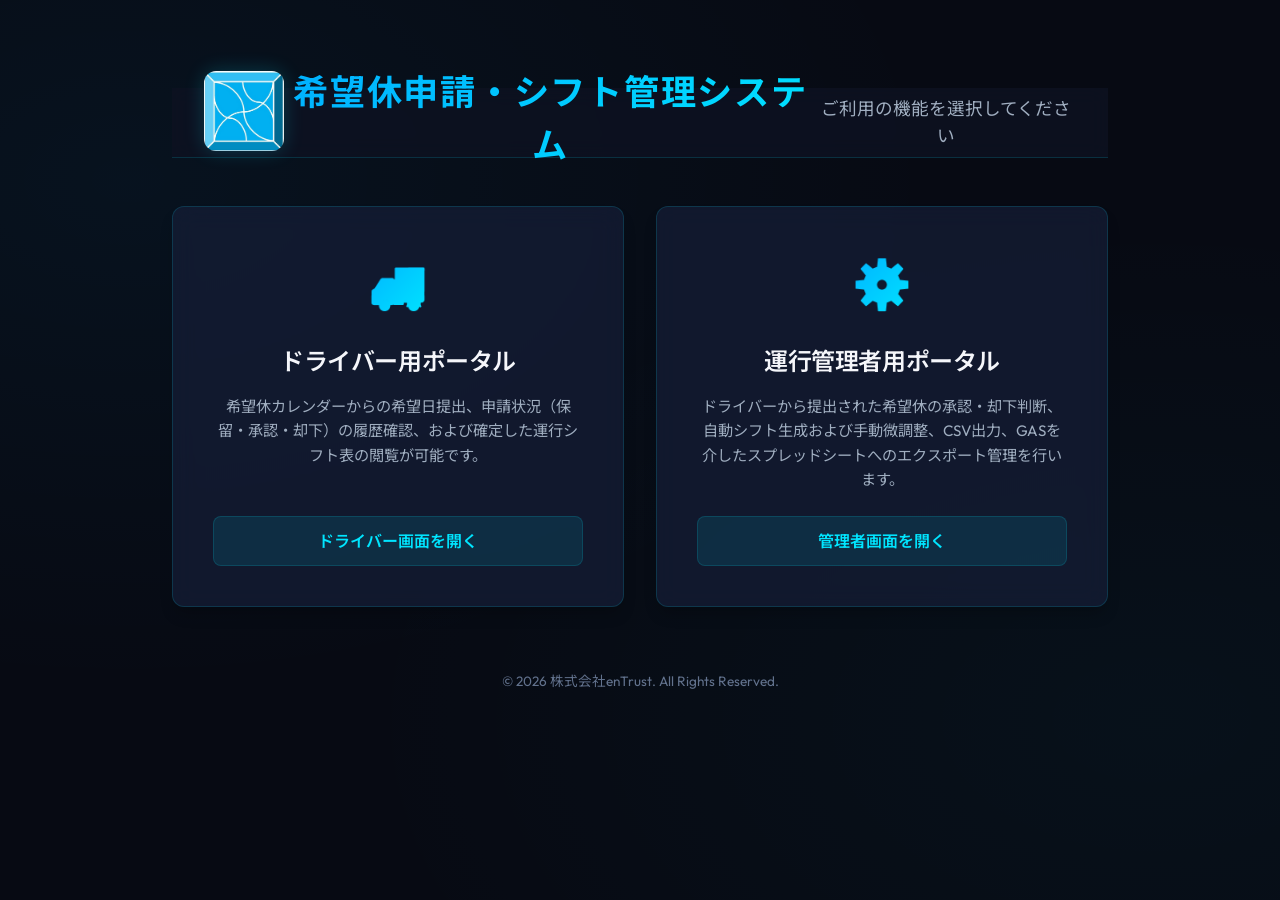
<file: index.html>
<!DOCTYPE html>
<html lang="ja">
<head>
  <meta charset="UTF-8">
  <meta name="viewport" content="width=device-width, initial-scale=1.0">
  <title>希望休申請・シフト管理システム - ポータル</title>
  <link rel="stylesheet" href="app.css">
  <style>
    .portal-container {
      display: flex;
      flex-direction: column;
      align-items: center;
      justify-content: center;
      min-height: calc(100vh - 120px);
      padding: 2rem;
      max-width: 1000px;
      margin: 0 auto;
      width: 100%;
    }
    .portal-header {
      text-align: center;
      margin-bottom: 3rem;
      animation: fadeIn 0.8s ease-out;
    }
    .portal-logo {
      height: 80px;
      width: 80px;
      border-radius: 12px;
      object-fit: contain;
      margin-bottom: 1.5rem;
      box-shadow: 0 0 20px rgba(0, 229, 255, 0.2);
    }
    .portal-title {
      font-size: 2.2rem;
      font-weight: 700;
      margin-bottom: 0.5rem;
      letter-spacing: 0.05em;
    }
    .portal-subtitle {
      color: var(--text-sub);
      font-size: 1.1rem;
    }
    .portal-grid {
      display: grid;
      grid-template-columns: repeat(auto-fit, minmax(320px, 1fr));
      gap: 2rem;
      width: 100%;
      animation: slideUp 0.8s cubic-bezier(0.4, 0, 0.2, 1);
    }
    .portal-card {
      padding: 2.5rem;
      text-align: center;
      display: flex;
      flex-direction: column;
      align-items: center;
      cursor: pointer;
      position: relative;
      overflow: hidden;
      text-decoration: none;
    }
    .portal-card::before {
      content: '';
      position: absolute;
      top: 0;
      left: 0;
      width: 100%;
      height: 4px;
      background: var(--accent-gradient);
      opacity: 0;
      transition: opacity var(--transition-normal);
    }
    .portal-card:hover::before {
      opacity: 1;
    }
    .portal-card:hover {
      transform: translateY(-8px);
      border-color: var(--border-focus);
      box-shadow: var(--shadow-lg), 0 0 30px var(--accent-glow);
    }
    .portal-icon {
      font-size: 3rem;
      margin-bottom: 1.5rem;
      background: var(--accent-gradient);
      -webkit-background-clip: text;
      -webkit-text-fill-color: transparent;
      display: inline-block;
      transition: transform var(--transition-normal);
    }
    .portal-card:hover .portal-icon {
      transform: scale(1.15) rotate(5deg);
    }
    .card-title {
      font-size: 1.5rem;
      color: var(--text-main);
      margin-bottom: 1rem;
      font-weight: 600;
    }
    .card-desc {
      color: var(--text-sub);
      font-size: 0.95rem;
      line-height: 1.6;
      flex-grow: 1;
      margin-bottom: 1.5rem;
    }
    .portal-btn {
      display: inline-flex;
      align-items: center;
      justify-content: center;
      padding: 0.75rem 1.5rem;
      border-radius: var(--radius-sm);
      background: rgba(0, 229, 255, 0.1);
      border: 1px solid var(--border-color);
      color: var(--accent-color);
      font-weight: 600;
      transition: var(--transition-normal);
      width: 100%;
    }
    .portal-card:hover .portal-btn {
      background: var(--accent-gradient);
      color: var(--bg-dark);
      border-color: transparent;
      box-shadow: 0 0 15px var(--accent-glow);
    }
    .portal-footer {
      text-align: center;
      margin-top: 4rem;
      color: var(--text-muted);
      font-size: 0.85rem;
    }
    
    @keyframes fadeIn {
      from { opacity: 0; transform: translateY(-10px); }
      to { opacity: 1; transform: translateY(0); }
    }
    @keyframes slideUp {
      from { opacity: 0; transform: translateY(20px); }
      to { opacity: 1; transform: translateY(0); }
    }
  </style>
</head>
<body>
  <div class="portal-container">
    <header class="portal-header">
      <img src="logo.png" alt="株式会社enTrust" class="portal-logo">
      <h1 class="portal-title text-gradient">希望休申請・シフト管理システム</h1>
      <p class="portal-subtitle">ご利用の機能を選択してください</p>
    </header>

    <div class="portal-grid">
      <a href="driver.html" class="glass-panel portal-card">
        <div class="portal-icon">🚚</div>
        <h2 class="card-title">ドライバー用ポータル</h2>
        <p class="card-desc">
          希望休カレンダーからの希望日提出、申請状況（保留・承認・却下）の履歴確認、および確定した運行シフト表の閲覧が可能です。
        </p>
        <span class="portal-btn">ドライバー画面を開く</span>
      </a>

      <a href="admin.html" class="glass-panel portal-card">
        <div class="portal-icon">⚙️</div>
        <h2 class="card-title">運行管理者用ポータル</h2>
        <p class="card-desc">
          ドライバーから提出された希望休の承認・却下判断、自動シフト生成および手動微調整、CSV出力、GASを介したスプレッドシートへのエクスポート管理を行います。
        </p>
        <span class="portal-btn">管理者画面を開く</span>
      </a>
    </div>

    <footer class="portal-footer">
      &copy; 2026 株式会社enTrust. All Rights Reserved.
    </footer>
  </div>
</body>
</html>
</file>
<file: app.css>
@import url('https://fonts.googleapis.com/css2?family=Noto+Sans+JP:wght@300;400;500;700&family=Outfit:wght@300;400;500;600;700&display=swap');

/* =================================================================
   DESIGN SYSTEM & VARIABLES
   ================================================================= */
:root {
  --font-sans: 'Outfit', 'Noto Sans JP', sans-serif;
  
  /* Color Palette - Premium Tech Dark Logistics */
  --bg-dark: #070a13;
  --bg-primary: #0d1222;
  --bg-secondary: #161f38;
  --bg-card: rgba(22, 31, 56, 0.7);
  --border-color: rgba(0, 229, 255, 0.15);
  --border-focus: rgba(0, 229, 255, 0.6);
  
  --accent-color: #00e5ff;
  --accent-glow: rgba(0, 229, 255, 0.35);
  --accent-gradient: linear-gradient(135deg, #00b0ff, #00e5ff);
  
  --text-main: #f5f6fa;
  --text-sub: #a0aec0;
  --text-muted: #62728d;
  
  /* Status Colors */
  --pending: #ffb300;
  --pending-glow: rgba(255, 179, 0, 0.3);
  --pending-bg: rgba(255, 179, 0, 0.08);
  
  --approved: #00e676;
  --approved-glow: rgba(0, 230, 118, 0.3);
  --approved-bg: rgba(0, 230, 118, 0.08);
  
  --rejected: #ff1744;
  --rejected-glow: rgba(255, 23, 68, 0.3);
  --rejected-bg: rgba(255, 23, 68, 0.08);

  --shadow-sm: 0 4px 6px -1px rgba(0, 0, 0, 0.1), 0 2px 4px -1px rgba(0, 0, 0, 0.06);
  --shadow-md: 0 10px 15px -3px rgba(0, 0, 0, 0.2), 0 4px 6px -2px rgba(0, 0, 0, 0.05);
  --shadow-lg: 0 20px 25px -5px rgba(0, 0, 0, 0.3), 0 10px 10px -5px rgba(0, 0, 0, 0.04);
  --shadow-glow: 0 0 15px var(--accent-glow);
  
  --radius-sm: 8px;
  --radius-md: 12px;
  --radius-lg: 18px;
  --radius-full: 9999px;
  
  --transition-fast: 0.15s ease;
  --transition-normal: 0.3s cubic-bezier(0.4, 0, 0.2, 1);
}

/* =================================================================
   BASE STYLES
   ================================================================= */
* {
  box-sizing: border-box;
  margin: 0;
  padding: 0;
  scrollbar-width: thin;
  scrollbar-color: var(--accent-color) var(--bg-secondary);
}

body {
  font-family: var(--font-sans);
  background-color: var(--bg-dark);
  background-image: 
    radial-gradient(at 10% 20%, rgba(0, 176, 255, 0.05) 0px, transparent 50%),
    radial-gradient(at 90% 80%, rgba(0, 229, 255, 0.03) 0px, transparent 50%);
  color: var(--text-main);
  min-height: 100vh;
  overflow-x: hidden;
  display: flex;
  flex-direction: column;
  line-height: 1.5;
}

/* Custom Scrollbars */
::-webkit-scrollbar {
  width: 6px;
  height: 6px;
}
::-webkit-scrollbar-track {
  background: var(--bg-primary);
}
::-webkit-scrollbar-thumb {
  background: var(--bg-secondary);
  border-radius: var(--radius-full);
}
::-webkit-scrollbar-thumb:hover {
  background: var(--accent-color);
}

/* =================================================================
   TYPOGRAPHY & UTILITIES
   ================================================================= */
h1, h2, h3, h4 {
  font-weight: 600;
  letter-spacing: -0.02em;
}

a {
  color: var(--accent-color);
  text-decoration: none;
  transition: var(--transition-fast);
}
a:hover {
  filter: brightness(1.2);
}

.text-gradient {
  background: var(--accent-gradient);
  -webkit-background-clip: text;
  -webkit-text-fill-color: transparent;
}

.glass-panel {
  background: var(--bg-card);
  backdrop-filter: blur(12px);
  -webkit-backdrop-filter: blur(12px);
  border: 1px solid var(--border-color);
  border-radius: var(--radius-md);
  box-shadow: var(--shadow-md);
  transition: var(--transition-normal);
}
.glass-panel:hover {
  border-color: rgba(0, 229, 255, 0.25);
  box-shadow: var(--shadow-lg), 0 0 20px rgba(0, 229, 255, 0.05);
}

/* Active Loader */
.spinner {
  width: 24px;
  height: 24px;
  border: 3px solid rgba(255, 255, 255, 0.1);
  border-radius: 50%;
  border-top-color: var(--accent-color);
  animation: spin 0.8s linear infinite;
  display: inline-block;
}
@keyframes spin {
  to { transform: rotate(360deg); }
}

/* =================================================================
   LAYOUT & CONTAINER
   ================================================================= */
header {
  height: 70px;
  padding: 0 2rem;
  display: flex;
  justify-content: space-between;
  align-items: center;
  border-bottom: 1px solid var(--border-color);
  background: rgba(13, 18, 34, 0.85);
  backdrop-filter: blur(10px);
  position: sticky;
  top: 0;
  z-index: 100;
}

.logo {
  display: flex;
  align-items: center;
  gap: 0.75rem;
  font-size: 1.35rem;
  font-weight: 700;
  letter-spacing: 0.05em;
}
.logo-icon {
  width: 32px;
  height: 32px;
  background: var(--accent-gradient);
  border-radius: var(--radius-sm);
  display: grid;
  place-items: center;
  box-shadow: var(--shadow-glow);
}
.logo-icon svg {
  fill: var(--bg-dark);
}

.nav-right {
  display: flex;
  align-items: center;
  gap: 1.5rem;
}

.connection-badge {
  display: flex;
  align-items: center;
  gap: 0.5rem;
  font-size: 0.8rem;
  font-weight: 500;
  padding: 0.4rem 0.8rem;
  background: rgba(255, 255, 255, 0.05);
  border-radius: var(--radius-full);
  border: 1px solid rgba(255, 255, 255, 0.05);
  cursor: pointer;
  transition: var(--transition-fast);
}
.connection-badge:hover {
  background: rgba(255, 255, 255, 0.1);
}
.connection-badge.live .dot {
  background: var(--approved);
  box-shadow: 0 0 8px var(--approved);
}
.connection-badge.demo .dot {
  background: var(--pending);
  box-shadow: 0 0 8px var(--pending);
}
.connection-badge .dot {
  width: 8px;
  height: 8px;
  border-radius: 50%;
}

.user-profile-menu {
  display: flex;
  align-items: center;
  gap: 0.8rem;
}
.user-avatar {
  width: 36px;
  height: 36px;
  background: var(--bg-secondary);
  border: 1px solid var(--border-color);
  border-radius: 50%;
  display: grid;
  place-items: center;
  color: var(--accent-color);
  font-weight: 600;
}
.user-info-text {
  display: flex;
  flex-direction: column;
}
.user-name {
  font-size: 0.9rem;
  font-weight: 500;
}
.user-role-badge {
  font-size: 0.7rem;
  font-weight: 700;
  padding: 0.1rem 0.4rem;
  background: rgba(0, 229, 255, 0.12);
  border: 1px solid rgba(0, 229, 255, 0.3);
  color: var(--accent-color);
  border-radius: 4px;
  width: fit-content;
  margin-top: 2px;
}
.user-role-badge.admin {
  background: rgba(255, 179, 0, 0.12);
  border-color: rgba(255, 179, 0, 0.3);
  color: var(--pending);
}

.btn-icon {
  background: none;
  border: none;
  color: var(--text-sub);
  width: 36px;
  height: 36px;
  border-radius: 50%;
  cursor: pointer;
  display: grid;
  place-items: center;
  transition: var(--transition-fast);
}
.btn-icon:hover {
  background: rgba(255, 255, 255, 0.05);
  color: var(--text-main);
}

main {
  flex: 1;
  padding: 2rem;
  max-width: 1400px;
  width: 100%;
  margin: 0 auto;
}

/* =================================================================
   AUTH CARD
   ================================================================= */
.auth-container {
  display: flex;
  justify-content: center;
  align-items: center;
  min-height: calc(100vh - 200px);
}
.auth-card {
  width: 100%;
  max-width: 420px;
  padding: 2.5rem;
}
.auth-title {
  font-size: 1.75rem;
  margin-bottom: 0.5rem;
  text-align: center;
}
.auth-subtitle {
  color: var(--pending);
  font-size: 0.875rem;
  margin-bottom: 2rem;
  text-align: center;
  font-weight: 500;
}

.form-group {
  margin-bottom: 1.25rem;
}
.form-label {
  display: block;
  font-size: 0.85rem;
  font-weight: 500;
  color: var(--text-sub);
  margin-bottom: 0.5rem;
}
.form-input {
  width: 100%;
  background: var(--bg-primary);
  border: 1px solid var(--border-color);
  color: var(--text-main);
  padding: 0.8rem 1rem;
  border-radius: var(--radius-sm);
  font-family: var(--font-sans);
  font-size: 0.95rem;
  outline: none;
  transition: var(--transition-fast);
}
.form-input:focus {
  border-color: var(--border-focus);
  box-shadow: 0 0 0 3px rgba(0, 229, 255, 0.15);
}
.form-select {
  appearance: none;
  background-image: url("data:image/svg+xml,%3Csvg xmlns='http://www.w3.org/2000/svg' viewBox='0 0 24 24' fill='%23a0aec0'%3E%3Cpath d='M7 10l5 5 5-5z'/%3E%3C/svg%3E");
  background-repeat: no-repeat;
  background-position: right 0.75rem center;
  background-size: 1.25rem;
  padding-right: 2.5rem;
}

.btn {
  width: 100%;
  background: var(--accent-gradient);
  border: none;
  color: var(--bg-dark);
  padding: 0.85rem;
  border-radius: var(--radius-sm);
  font-size: 0.95rem;
  font-weight: 600;
  cursor: pointer;
  display: flex;
  justify-content: center;
  align-items: center;
  gap: 0.5rem;
  box-shadow: var(--shadow-sm);
  transition: var(--transition-normal);
}
.btn:hover {
  transform: translateY(-2px);
  box-shadow: var(--shadow-md), 0 5px 15px rgba(0, 229, 255, 0.3);
}
.btn:active {
  transform: translateY(0);
}
.btn-secondary {
  background: rgba(255, 255, 255, 0.05);
  border: 1px solid var(--border-color);
  color: var(--text-main);
}
.btn-secondary:hover {
  background: rgba(255, 255, 255, 0.1);
  box-shadow: var(--shadow-sm);
}

.auth-toggle {
  text-align: center;
  margin-top: 1.5rem;
  font-size: 0.875rem;
  color: var(--text-sub);
}
.auth-toggle span {
  color: var(--accent-color);
  cursor: pointer;
  font-weight: 500;
}

/* Quick Demo Login Panel */
.demo-accounts {
  margin-top: 2rem;
  padding-top: 1.5rem;
  border-top: 1px dashed rgba(255, 255, 255, 0.1);
}
.demo-accounts h4 {
  font-size: 0.8rem;
  color: var(--text-muted);
  text-transform: uppercase;
  margin-bottom: 0.75rem;
  letter-spacing: 0.05em;
  text-align: center;
}
.demo-btn-group {
  display: grid;
  grid-template-columns: 1fr 1fr;
  gap: 0.5rem;
}
.btn-demo {
  background: rgba(0, 229, 255, 0.05);
  border: 1px solid rgba(0, 229, 255, 0.2);
  color: var(--accent-color);
  padding: 0.4rem;
  border-radius: 6px;
  font-size: 0.75rem;
  font-weight: 500;
  cursor: pointer;
  text-align: center;
  transition: var(--transition-fast);
}
.btn-demo:hover {
  background: rgba(0, 229, 255, 0.12);
  border-color: var(--accent-color);
}
.btn-demo.admin {
  background: rgba(255, 179, 0, 0.05);
  border-color: rgba(255, 179, 0, 0.2);
  color: var(--pending);
}
.btn-demo.admin:hover {
  background: rgba(255, 179, 0, 0.12);
  border-color: var(--pending);
}

/* =================================================================
   DASHBOARD UTILITIES & STATS
   ================================================================= */
.dashboard-grid {
  display: grid;
  grid-template-columns: 2.5fr 1.5fr;
  gap: 1.5rem;
}

@media (max-width: 1024px) {
  .dashboard-grid {
    grid-template-columns: 1fr;
  }
}

.panel-header {
  padding: 1.25rem 1.5rem;
  border-bottom: 1px solid var(--border-color);
  display: flex;
  justify-content: space-between;
  align-items: center;
}
.panel-title {
  font-size: 1.1rem;
  font-weight: 600;
}
.panel-body {
  padding: 1.5rem;
}

/* Stats Widgets */
.stats-row {
  display: grid;
  grid-template-columns: repeat(3, 1fr);
  gap: 1rem;
  margin-bottom: 1.5rem;
}
.stat-card {
  padding: 1rem;
  border-radius: var(--radius-md);
  background: rgba(255, 255, 255, 0.02);
  border: 1px solid rgba(255, 255, 255, 0.04);
  display: flex;
  flex-direction: column;
  position: relative;
  overflow: hidden;
}
.stat-card::before {
  content: '';
  position: absolute;
  top: 0;
  left: 0;
  width: 4px;
  height: 100%;
}
.stat-card.all::before { background: var(--accent-color); }
.stat-card.approved::before { background: var(--approved); }
.stat-card.pending::before { background: var(--pending); }

.stat-label {
  font-size: 0.75rem;
  color: var(--text-sub);
  margin-bottom: 0.25rem;
}
.stat-value {
  font-size: 1.6rem;
  font-weight: 700;
  line-height: 1;
}

/* =================================================================
   CUSTOM CALENDAR COMPONENT
   ================================================================= */
.calendar-wrapper {
  display: flex;
  flex-direction: column;
}

.calendar-ctrl {
  display: flex;
  justify-content: space-between;
  align-items: center;
  margin-bottom: 1.25rem;
}
.month-title {
  font-size: 1.25rem;
  font-weight: 600;
}
.ctrl-buttons {
  display: flex;
  gap: 0.5rem;
}

.calendar-grid {
  display: grid;
  grid-template-columns: repeat(7, 1fr);
  gap: 6px;
}

.weekday {
  text-align: center;
  font-size: 0.8rem;
  font-weight: 600;
  color: var(--text-muted);
  padding: 0.5rem 0;
  text-transform: uppercase;
}

.cell {
  aspect-ratio: 1.2;
  border-radius: var(--radius-sm);
  background: rgba(255, 255, 255, 0.02);
  border: 1px solid rgba(255, 255, 255, 0.04);
  position: relative;
  cursor: pointer;
  display: flex;
  flex-direction: column;
  justify-content: space-between;
  padding: 0.4rem;
  transition: all 0.2s cubic-bezier(0.4, 0, 0.2, 1);
  min-width: 0;
  overflow: hidden;
}
.cell:hover:not(.other-month):not(.past-date) {
  background: rgba(0, 229, 255, 0.04);
  border-color: rgba(0, 229, 255, 0.4);
  transform: translateY(-2px);
}
.cell.other-month {
  opacity: 0.25;
  cursor: default;
}
.cell.past-date {
  opacity: 0.4;
  cursor: not-allowed;
  background: rgba(255, 255, 255, 0.01);
}

.day-number {
  font-size: 0.9rem;
  font-weight: 600;
  line-height: 1;
}

.cell-badge {
  font-size: 0.65rem;
  font-weight: 700;
  padding: 1px 4px;
  border-radius: 3px;
  max-width: 100%;
  overflow: hidden;
  text-overflow: ellipsis;
  white-space: nowrap;
}

/* Status States in Calendar */
.cell.status-selected {
  border-color: var(--border-focus);
  background: rgba(0, 229, 255, 0.08);
  box-shadow: inset 0 0 10px rgba(0, 229, 255, 0.1);
}
.cell.status-selected .day-number {
  color: var(--accent-color);
}
.cell.status-selected::after {
  content: '選択中';
  font-size: 0.6rem;
  font-weight: 700;
  color: var(--accent-color);
  text-align: right;
}

.cell.status-pending {
  border-color: var(--pending);
  background: var(--pending-bg);
  animation: pulse-amber 2s infinite;
}
.cell.status-pending .day-number { color: var(--pending); }
.cell.status-pending::after {
  content: '申請中';
  font-size: 0.6rem;
  font-weight: 700;
  color: var(--pending);
  text-align: right;
}

.cell.status-approved {
  border-color: var(--approved);
  background: var(--approved-bg);
  box-shadow: inset 0 0 10px rgba(0, 230, 118, 0.05);
}
.cell.status-approved .day-number { color: var(--approved); }
.cell.status-approved::after {
  content: '承認済';
  font-size: 0.6rem;
  font-weight: 700;
  color: var(--approved);
  text-align: right;
}

.cell.status-rejected {
  border-color: var(--rejected);
  background: var(--rejected-bg);
}
.cell.status-rejected .day-number {
  color: var(--rejected);
  text-decoration: line-through;
}
.cell.status-rejected::after {
  content: '却下';
  font-size: 0.6rem;
  font-weight: 700;
  color: var(--rejected);
  text-align: right;
}

@keyframes pulse-amber {
  0% { box-shadow: 0 0 0 0 rgba(255, 179, 0, 0.2); }
  70% { box-shadow: 0 0 0 6px rgba(255, 179, 0, 0); }
  100% { box-shadow: 0 0 0 0 rgba(255, 179, 0, 0); }
}

/* =================================================================
   REQUESTS SIDE PANEL
   ================================================================= */
.panel-intro {
  font-size: 0.85rem;
  color: var(--text-sub);
  margin-bottom: 1rem;
}

.requests-list {
  display: flex;
  flex-direction: column;
  gap: 0.75rem;
  max-height: 380px;
  overflow-y: auto;
  padding-right: 0.25rem;
  margin-bottom: 1.5rem;
}
.request-card {
  padding: 0.85rem 1rem;
  background: rgba(255, 255, 255, 0.02);
  border: 1px solid rgba(255, 255, 255, 0.05);
  border-radius: var(--radius-sm);
  display: flex;
  flex-direction: column;
  gap: 0.4rem;
  position: relative;
  transition: var(--transition-fast);
}
.request-card:hover {
  background: rgba(255, 255, 255, 0.04);
}

.req-header {
  display: flex;
  justify-content: space-between;
  align-items: center;
}
.req-date {
  font-size: 0.95rem;
  font-weight: 600;
}
.badge {
  font-size: 0.7rem;
  font-weight: 700;
  padding: 0.15rem 0.5rem;
  border-radius: 4px;
}
.badge.pending { background: rgba(255, 179, 0, 0.12); color: var(--pending); border: 1px solid rgba(255, 179, 0, 0.25); }
.badge.approved { background: rgba(0, 230, 118, 0.12); color: var(--approved); border: 1px solid rgba(0, 230, 118, 0.25); }
.badge.rejected { background: rgba(255, 23, 68, 0.12); color: var(--rejected); border: 1px solid rgba(255, 23, 68, 0.25); }
.badge.draft { background: rgba(0, 229, 255, 0.12); color: var(--accent-color); border: 1px solid rgba(0, 229, 255, 0.25); }

.req-body {
  font-size: 0.8rem;
  color: var(--text-sub);
}
.admin-comment-box {
  margin-top: 0.3rem;
  padding: 0.4rem 0.6rem;
  background: rgba(255, 255, 255, 0.02);
  border-left: 2px solid var(--approved);
  border-radius: 2px;
  font-size: 0.75rem;
  color: var(--text-main);
}
.admin-comment-box.rejected {
  border-left-color: var(--rejected);
}

.req-delete {
  position: absolute;
  top: 0.85rem;
  right: 1rem;
  background: none;
  border: none;
  color: var(--text-muted);
  cursor: pointer;
  transition: var(--transition-fast);
}
.req-delete:hover {
  color: var(--rejected);
}

.empty-state {
  text-align: center;
  padding: 2.5rem 1rem;
  color: var(--text-muted);
  font-size: 0.85rem;
  border: 1px dashed rgba(255, 255, 255, 0.07);
  border-radius: var(--radius-sm);
}

/* =================================================================
   ADMIN DASHBOARD CALENDAR OVERLAY & STAFFING
   ================================================================= */
.admin-cell {
  border-radius: var(--radius-sm);
  background: rgba(255, 255, 255, 0.02);
  border: 1px solid rgba(255, 255, 255, 0.04);
  padding: 0.4rem;
  display: flex;
  flex-direction: column;
  gap: 4px;
  overflow: hidden;
  height: 90px;
  width: 100%;
  box-sizing: border-box;
}
.admin-cell::after {
  display: none !important;
}
.admin-cell.other-month {
  opacity: 0.25;
}
.admin-cell-header {
  display: flex;
  justify-content: space-between;
  align-items: center;
}
.admin-day-number {
  font-size: 0.85rem;
  font-weight: 600;
}
.warning-icon {
  color: var(--rejected);
  display: flex;
  align-items: center;
  animation: pulse-glow 1.5s infinite alternate;
}
@keyframes pulse-glow {
  from { filter: drop-shadow(0 0 1px var(--rejected)); opacity: 0.6; }
  to { filter: drop-shadow(0 0 5px var(--rejected)); opacity: 1; }
}

.drivers-list-on-day {
  display: flex;
  flex-direction: column;
  gap: 2px;
  overflow-y: auto;
  flex: 1;
}

.driver-mini-badge {
  font-size: 0.65rem;
  padding: 1px 4px;
  border-radius: 3px;
  background: var(--pending-bg);
  border: 1px solid rgba(255, 179, 0, 0.2);
  color: var(--pending);
  white-space: nowrap;
  text-overflow: ellipsis;
  overflow: hidden;
  display: block;
  text-align: center;
  box-sizing: border-box;
  max-width: 100%;
}
.driver-mini-badge.approved {
  background: var(--approved-bg);
  border-color: rgba(0, 230, 118, 0.2);
  color: var(--approved);
}
.driver-mini-badge.rejected {
  background: var(--rejected-bg);
  border-color: rgba(255, 23, 68, 0.2);
  color: var(--rejected);
  text-decoration: line-through;
  opacity: 0.6;
}

/* Staffing Warning Legend */
.admin-legend {
  display: flex;
  flex-wrap: wrap;
  gap: 0.5rem 1rem;
  margin-bottom: 1.25rem;
  font-size: 0.8rem;
  color: var(--text-sub);
}
.legend-item {
  display: flex;
  align-items: center;
  gap: 0.4rem;
}
.legend-color {
  width: 12px;
  height: 12px;
  border-radius: 3px;
}

/* =================================================================
   ADMIN APPROVAL QUEUE
   ================================================================= */
.queue-container {
  display: flex;
  flex-direction: column;
  gap: 0.75rem;
  max-height: 520px;
  overflow-y: auto;
  padding-right: 0.25rem;
}

.queue-card {
  background: rgba(255, 255, 255, 0.02);
  border: 1px solid rgba(255, 255, 255, 0.05);
  border-radius: var(--radius-sm);
  padding: 1rem;
  display: flex;
  flex-direction: column;
  gap: 0.6rem;
  transition: var(--transition-fast);
}
.queue-card:hover {
  background: rgba(255, 255, 255, 0.04);
  border-color: rgba(0, 229, 255, 0.15);
}

.queue-header {
  display: flex;
  justify-content: space-between;
  align-items: start;
}
.driver-meta {
  display: flex;
  flex-direction: column;
}
.driver-name-title {
  font-size: 0.95rem;
  font-weight: 600;
}
.driver-license-sub {
  font-size: 0.75rem;
  color: var(--text-muted);
}
.queue-date {
  font-size: 0.9rem;
  font-weight: 600;
  color: var(--accent-color);
  background: rgba(0, 229, 255, 0.08);
  padding: 0.2rem 0.5rem;
  border-radius: 4px;
}

.queue-reason {
  font-size: 0.85rem;
  background: rgba(255, 255, 255, 0.01);
  padding: 0.5rem;
  border-left: 2px solid rgba(255, 255, 255, 0.1);
  border-radius: 0 4px 4px 0;
}

.admin-action-input {
  width: 100%;
  background: var(--bg-dark);
  border: 1px solid var(--border-color);
  color: var(--text-main);
  padding: 0.5rem 0.75rem;
  border-radius: var(--radius-sm);
  font-size: 0.8rem;
  font-family: var(--font-sans);
  outline: none;
}
.admin-action-input:focus {
  border-color: var(--border-focus);
}

.queue-actions {
  display: grid;
  grid-template-columns: 1fr 1fr;
  gap: 0.5rem;
}
.btn-action {
  padding: 0.5rem;
  font-size: 0.8rem;
  font-weight: 600;
  border-radius: 4px;
  cursor: pointer;
  display: flex;
  justify-content: center;
  align-items: center;
  gap: 0.25rem;
  border: none;
  transition: var(--transition-fast);
}
.btn-action.approve {
  background: var(--approved-bg);
  border: 1px solid rgba(0, 230, 118, 0.25);
  color: var(--approved);
}
.btn-action.approve:hover {
  background: var(--approved);
  color: var(--bg-dark);
}
.btn-action.reject {
  background: var(--rejected-bg);
  border: 1px solid rgba(255, 23, 68, 0.25);
  color: var(--rejected);
}
.btn-action.reject:hover {
  background: var(--rejected);
  color: var(--bg-dark);
}

/* =================================================================
   MODALS & FLOATING DIALOGS
   ================================================================= */
.modal-overlay {
  position: fixed;
  top: 0;
  left: 0;
  right: 0;
  bottom: 0;
  background: rgba(7, 10, 19, 0.85);
  backdrop-filter: blur(8px);
  z-index: 1000;
  display: flex;
  justify-content: center;
  align-items: center;
  opacity: 0;
  pointer-events: none;
  transition: opacity var(--transition-normal);
}
.modal-overlay.active {
  opacity: 1;
  pointer-events: all;
}

.modal-content {
  width: 90%;
  max-width: 500px;
  max-height: 90vh;
  overflow-y: auto;
  border-radius: var(--radius-md);
  transform: scale(0.95);
  transition: transform var(--transition-normal);
}
.modal-overlay.active .modal-content {
  transform: scale(1);
}

/* Floating Toast System */
#toast-container {
  position: fixed;
  bottom: 24px;
  right: 24px;
  z-index: 9999;
  display: flex;
  flex-direction: column;
  gap: 8px;
}
.toast {
  background: rgba(22, 31, 56, 0.95);
  backdrop-filter: blur(8px);
  border: 1px solid var(--border-color);
  color: var(--text-main);
  padding: 0.75rem 1.25rem;
  border-radius: var(--radius-sm);
  box-shadow: var(--shadow-lg);
  display: flex;
  align-items: center;
  gap: 0.75rem;
  font-size: 0.85rem;
  min-width: 280px;
  transform: translateX(120%);
  transition: transform 0.3s cubic-bezier(0.175, 0.885, 0.32, 1.275);
}
.toast.active {
  transform: translateX(0);
}
.toast.success { border-left: 3px solid var(--approved); }
.toast.warning { border-left: 3px solid var(--pending); }
.toast.error { border-left: 3px solid var(--rejected); }

/* =================================================================
   ROSTER / MANAGEMENT
   ================================================================= */
.roster-list {
  display: flex;
  flex-direction: column;
  gap: 0.5rem;
}
.roster-item {
  display: flex;
  justify-content: space-between;
  align-items: center;
  padding: 0.6rem 0.8rem;
  background: rgba(255, 255, 255, 0.01);
  border: 1px solid rgba(255, 255, 255, 0.03);
  border-radius: 6px;
  font-size: 0.85rem;
}
.roster-driver-name {
  font-weight: 500;
}
.roster-driver-count {
  font-weight: 600;
  color: var(--accent-color);
  background: rgba(0, 229, 255, 0.08);
  padding: 0.1rem 0.4rem;
  border-radius: 4px;
}

/* =================================================================
   REASON POPUP MODAL (ON DATE CLICK)
   ================================================================= */
.reason-popover {
  display: flex;
  flex-direction: column;
  gap: 0.75rem;
}

/* Utility Hidden Classes */
.hidden {
  display: none !important;
}

/* Responsive Overrides */
@media (max-width: 768px) {
  main {
    padding: 0.75rem 0.5rem;
  }
  header {
    padding: 0 0.75rem;
  }
  /* Logo and Header text adjustment */
  .logo span {
    font-size: 0.95rem !important;
  }
  .nav-right {
    gap: 0.5rem;
  }
  .connection-badge {
    padding: 0.3rem 0.5rem;
  }
  .connection-badge span {
    display: none; /* Hide text on mobile, dot is enough */
  }
  .user-info-text {
    display: none; /* Hide user profile text to prevent header overflow */
  }

  /* Compact 3-column stats layout */
  .stats-row {
    grid-template-columns: repeat(3, 1fr);
    gap: 0.5rem;
    margin-bottom: 1rem;
  }
  .stat-card {
    padding: 0.5rem 0.4rem;
    align-items: center;
    text-align: center;
  }
  .stat-card::before {
    width: 100%;
    height: 3px;
    top: 0;
    left: 0;
  }
  .stat-label {
    font-size: 0.65rem;
    margin-bottom: 0.15rem;
  }
  .stat-value {
    font-size: 1.15rem;
  }

  /* Calendar panel header structure */
  .panel-header {
    padding: 0.75rem 1rem;
    flex-direction: column;
    gap: 0.5rem;
    align-items: center;
    text-align: center;
  }
  .panel-title {
    font-size: 0.95rem;
    width: 100%;
    white-space: nowrap;
    overflow: hidden;
    text-overflow: ellipsis;
  }
  .calendar-ctrl {
    margin-bottom: 0;
  }
  .month-title {
    font-size: 1.1rem;
  }
  .panel-body {
    padding: 0.75rem;
  }

  .cell {
    aspect-ratio: 1.1;
    padding: 2px 4px;
  }
  .day-number {
    font-size: 0.75rem;
  }
  .cell-badge {
    font-size: 0.55rem;
    padding: 0px 2px;
  }
  .driver-mini-badge {
    font-size: 0.55rem;
    padding: 0px 2px;
  }
  .cell.status-selected::after,
  .cell.status-pending::after,
  .cell.status-approved::after,
  .cell.status-rejected::after {
    font-size: 0.5rem;
  }
}

@media (max-width: 480px) {
  .cell {
    aspect-ratio: 1;
    padding: 2px 1px;
  }
  .day-number {
    font-size: 0.7rem;
  }
  .cell-badge {
    font-size: 0.5rem;
    padding: 0;
  }
  .driver-mini-badge {
    font-size: 0.5rem;
    padding: 0;
  }
}

/* =================================================================
   DEADLINE BANNER
   ================================================================= */
.deadline-banner {
  background: linear-gradient(135deg, rgba(255, 179, 0, 0.15) 0%, rgba(255, 143, 0, 0.05) 100%);
  border: 1px solid rgba(255, 179, 0, 0.4);
  border-radius: var(--radius-md);
  padding: 1rem 1.25rem;
  margin-bottom: 1.5rem;
  box-shadow: 0 4px 20px rgba(255, 179, 0, 0.08);
  animation: pulse-border-amber 3s infinite alternate;
}
.banner-content {
  display: flex;
  align-items: center;
  gap: 0.75rem;
}
.banner-icon {
  font-size: 1.2rem;
}
.banner-text {
  color: var(--text-main);
  font-size: 0.9rem;
  line-height: 1.5;
}
.banner-text strong {
  color: var(--pending);
  font-weight: 600;
}
@keyframes pulse-border-amber {
  0% { border-color: rgba(255, 179, 0, 0.3); box-shadow: 0 4px 20px rgba(255, 179, 0, 0.05); }
  100% { border-color: rgba(255, 179, 0, 0.7); box-shadow: 0 4px 20px rgba(255, 179, 0, 0.15); }
}

/* =================================================================
   AUTOMATED SHIFT BOARD
   ================================================================= */
.admin-tabs .tab-btn.active {
  color: var(--accent-color) !important;
  border-bottom: 2px solid var(--accent-color) !important;
  background: rgba(0, 229, 255, 0.05) !important;
}
.admin-tabs .tab-btn:hover {
  color: var(--text-main) !important;
  background: rgba(255, 255, 255, 0.02);
}

.shift-control-panel {
  margin-bottom: 1.5rem;
}

.shift-table-wrapper {
  overflow-x: auto;
  width: 100%;
}

.shift-table {
  width: 100%;
  border-collapse: collapse;
  font-size: 0.85rem;
  color: var(--text-main);
  background: transparent;
  min-width: 800px;
}

.shift-table th, 
.shift-table td {
  padding: 0.75rem 0.5rem;
  border: 1px solid var(--border-color);
  text-align: center;
  min-width: 32px;
}

.shift-table th {
  background: rgba(255, 255, 255, 0.02);
  font-weight: 600;
}

.shift-table th.driver-name-col, 
.shift-table td.driver-name-col {
  position: sticky;
  left: 0;
  background: #0b0f19; /* ベースの暗背景色に合わせる */
  z-index: 10;
  text-align: left;
  font-weight: 600;
  min-width: 120px;
  max-width: 150px;
  border-right: 2px solid rgba(255, 255, 255, 0.15);
}

.shift-table th.driver-name-col {
  background: #0e1422;
}

.shift-table tr.sufficiency-row {
  background: rgba(255, 255, 255, 0.01);
}

.shift-table tr.sufficiency-row td {
  font-weight: 700;
  font-size: 0.8rem;
}

.shift-table tr.sufficiency-row td.insufficient {
  background: rgba(255, 23, 68, 0.15);
  color: var(--rejected);
  animation: pulse-red-subtle 3s infinite alternate;
}

.shift-table tr.sufficiency-row td.sufficient {
  background: rgba(0, 230, 118, 0.08);
  color: var(--approved);
}

.shift-cell {
  cursor: default;
  user-select: none;
  font-weight: 700;
  font-size: 0.75rem;
  transition: all 0.15s ease;
  border-radius: 2px;
}

.shift-table.editing .shift-cell {
  cursor: pointer;
}

.shift-table.editing .shift-cell:hover {
  filter: brightness(1.25);
  transform: scale(1.05);
}

.shift-cell.work {
  background: var(--approved-bg);
  color: var(--approved);
}

.shift-cell.hope_off {
  background: var(--pending-bg);
  color: var(--pending);
}

.shift-stat-col {
  font-size: 0.75rem;
  color: var(--text-sub);
  min-width: 60px !important;
  background: rgba(255, 255, 255, 0.01);
}

/* ドライバーカレンダー内の出勤表示 */
.cell.shift-work {
  border-bottom: 3px solid var(--approved);
}
.cell.shift-work::after {
  content: '出勤' !important;
  font-size: 0.6rem;
  font-weight: 700;
  color: var(--approved);
  text-align: right;
}

/* ドライバーカレンダー内の公休・休日表示 */
.cell.shift-off {
  border-bottom: 3px solid var(--text-muted);
  background: rgba(255, 255, 255, 0.02);
}
.cell.shift-off::after {
  content: '休日' !important;
  font-size: 0.6rem;
  font-weight: 700;
  color: var(--text-muted);
  text-align: right;
}

/* ドライバーカレンダー内の希望休（確定）表示 */
.cell.shift-hope-off {
  border-bottom: 3px solid var(--pending);
  background: var(--pending-bg);
}
.cell.shift-hope-off::after {
  content: '希望休' !important;
  font-size: 0.6rem;
  font-weight: 700;
  color: var(--pending);
  text-align: right;
}

/* シフトステータスバナー (ドライバー画面) */
.shift-status-banner {
  background: linear-gradient(135deg, rgba(0, 229, 255, 0.12) 0%, rgba(0, 184, 212, 0.03) 100%);
  border: 1px solid rgba(0, 229, 255, 0.25);
  border-radius: var(--radius-md);
  padding: 0.75rem 1.25rem;
  margin-bottom: 1.5rem;
  box-shadow: 0 4px 20px rgba(0, 229, 255, 0.04);
}

.shift-status-banner.published {
  background: linear-gradient(135deg, rgba(0, 230, 118, 0.12) 0%, rgba(0, 200, 83, 0.03) 100%);
  border: 1px solid rgba(0, 230, 118, 0.3);
  box-shadow: 0 4px 20px rgba(0, 230, 118, 0.06);
}

.shift-status-banner.published .banner-icon {
  animation: pulse-scale 2s infinite alternate;
}

@keyframes pulse-red-subtle {
  0% { background: rgba(255, 23, 68, 0.1); }
  100% { background: rgba(255, 23, 68, 0.2); }
}

@keyframes pulse-scale {
  0% { transform: scale(1); }
  100% { transform: scale(1.15); }
}

/* シフト表内セレクトボックス用の調整 */
.shift-table td.editing-select {
  padding: 0 !important;
}

.shift-cell-select {
  background: transparent;
  border: none;
  color: inherit;
  font-size: 0.75rem;
  font-weight: 700;
  width: 100%;
  height: 38px;
  text-align: center;
  text-align-last: center;
  outline: none;
  cursor: pointer;
  padding: 0.75rem 0.2rem;
  box-sizing: border-box;
}

.shift-cell-select option {
  background: #0e1422;
  color: var(--text-main);
  text-align: center;
  font-weight: normal;
}

/* =================================================================
   DRIVER AFFILIATION BADGES & ADD DROPDOWN (IN GRID CELL)
   ================================================================= */
.driver-station-badge {
  display: inline-flex;
  align-items: center;
  gap: 4px;
  padding: 3px 8px;
  background: rgba(0, 229, 255, 0.06);
  border: 1px solid rgba(0, 229, 255, 0.15);
  border-radius: 12px;
  color: #e2e8f0;
  font-size: 0.7rem;
  line-height: 1;
  white-space: nowrap;
  box-sizing: border-box;
  transition: all 0.2s ease;
}

.driver-station-badge:hover {
  background: rgba(0, 229, 255, 0.1);
  border-color: rgba(0, 229, 255, 0.35);
}

.driver-station-badge .remove-station-btn {
  display: inline-flex;
  align-items: center;
  justify-content: center;
  width: 14px;
  height: 14px;
  border-radius: 50%;
  color: rgba(255, 255, 255, 0.45);
  font-size: 0.7rem;
  font-weight: bold;
  cursor: pointer;
  transition: all 0.15s ease;
  margin-left: 2px;
}

.driver-station-badge .remove-station-btn:hover {
  background: rgba(255, 23, 68, 0.25);
  color: #ff1744;
}

/* 追加用セレクトボックス */
.add-station-select {
  font-size: 0.65rem;
  height: 20px;
  padding: 0 4px;
  border: 1px dashed rgba(255, 255, 255, 0.25);
  border-radius: 12px;
  background: rgba(255, 255, 255, 0.04);
  color: var(--text-muted);
  cursor: pointer;
  outline: none;
  transition: all 0.2s ease;
  margin: 0;
}

.add-station-select:hover {
  border-color: var(--accent-color);
  color: var(--text-main);
  background: rgba(255, 255, 255, 0.08);
}

.add-station-select option {
  background: #0e1422;
  color: var(--text-main);
}
</file>
